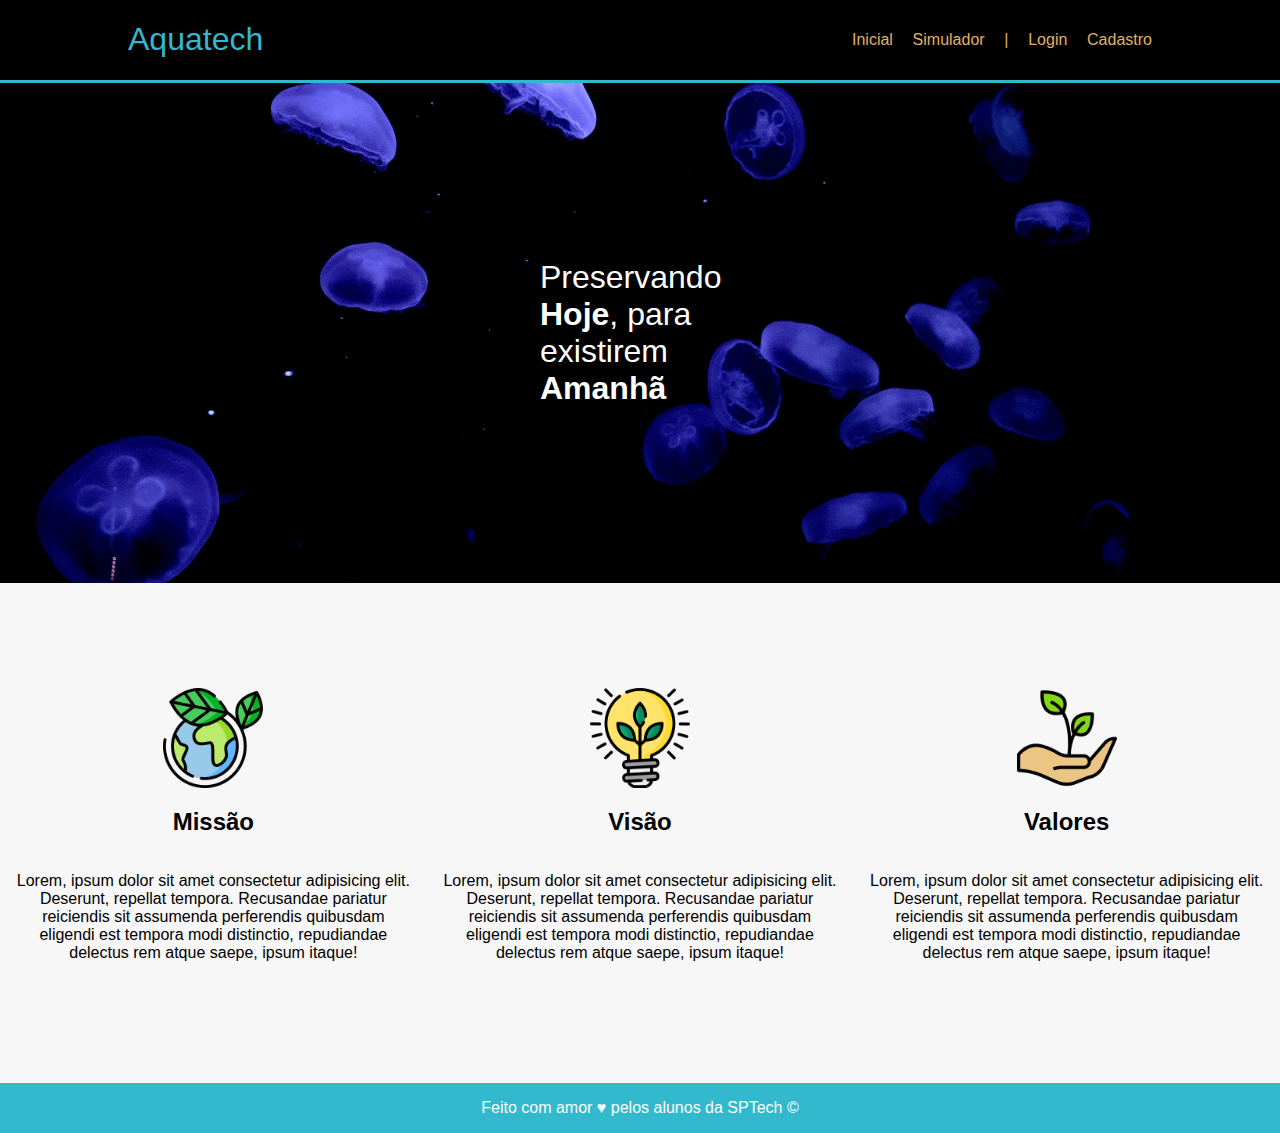
<file: index.html>
<!DOCTYPE html>
<html lang="en">

<head>
    <meta charset="UTF-8">
    <meta name="viewport" content="width=device-width, initial-scale=1.0">
    <title>Aquatech</title>
    <link rel="stylesheet" href="style.css">
</head>

<body>

    <!-- Header -->

    <div class="header">
        <div class="container">
            <h1 class="titulo"> Aquatech </h1>
            <ul class="navbar">
                <li> Inicial </li>
                <li> Simulador </li>
                <li> | </li>
                <li> Login </li>

                <a href="cadastro.html">
                    <li> Cadastro </li>
                </a>

                
            </ul>
        </div>
    </div>


    <!-- BANNER -->

    <div class="banner">
        <div class="container">
            <p> Preservando <b>Hoje</b>, para existirem <b>Amanhã</b></p>
        </div>
    </div>
</body>



<!-- Social -->

<div class="social">
    <div class="container">
        <div class="box">
            <img src="Assets/imagens/planet-earth_color.png" alt="">
            <h2>Missão</h2>
            <p>Lorem, ipsum dolor sit amet consectetur adipisicing elit. Deserunt, repellat tempora. Recusandae pariatur reiciendis sit assumenda perferendis quibusdam eligendi est tempora modi distinctio, repudiandae delectus rem atque saepe, ipsum itaque!</p>
        </div>
        <div class="box">
            <img src="Assets/imagens/lightbulb_color.png" alt="">
            <h2>Visão</h2>
            <p>Lorem, ipsum dolor sit amet consectetur adipisicing elit. Deserunt, repellat tempora. Recusandae pariatur reiciendis sit assumenda perferendis quibusdam eligendi est tempora modi distinctio, repudiandae delectus rem atque saepe, ipsum itaque!</p>
        </div>
        <div class="box">
            <img src="Assets/imagens/growth_color.png" alt="">
            <h2>Valores</h2>
            <p>Lorem, ipsum dolor sit amet consectetur adipisicing elit. Deserunt, repellat tempora. Recusandae pariatur reiciendis sit assumenda perferendis quibusdam eligendi est tempora modi distinctio, repudiandae delectus rem atque saepe, ipsum itaque!</p>
        </div>
    </div>


</div>
<!-- Footer -->
<div class="footer">
    <div class="container">
        <p>
            Feito com amor &hearts; pelos alunos da SPTech &copy;
        </p>
    </div>
</div>

</html>
</file>
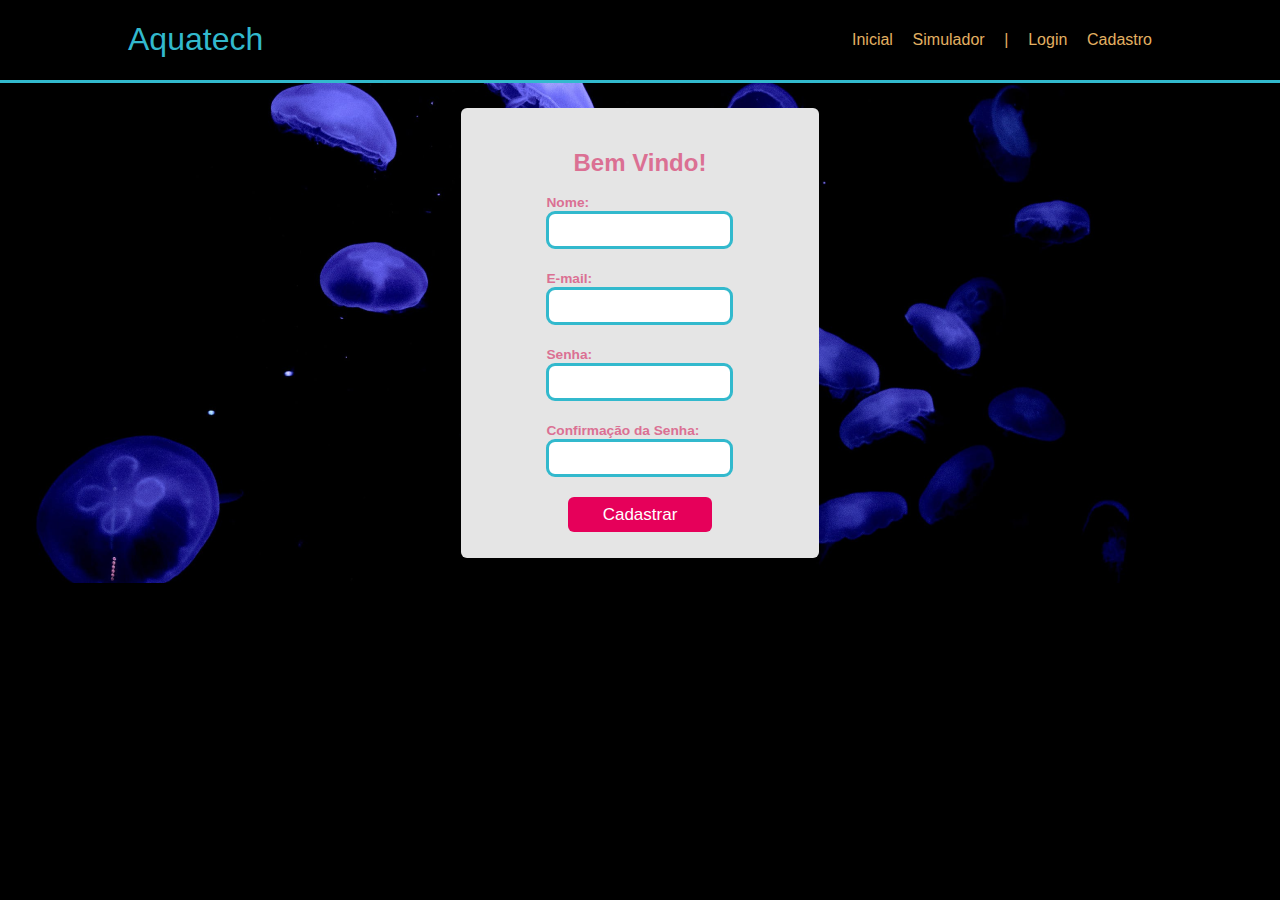
<file: cadastro.html>
<!DOCTYPE html>
<html lang="en">

<head>
    <meta charset="UTF-8">
    <meta name="viewport" content="width=device-width, initial-scale=1.0">
    <title>Cadastro</title>
    <link rel="stylesheet" href="style.css">
</head>

<body>
    <div class="header">
        <div class="container">
            <h1 class="titulo"> Aquatech </h1>
            <ul class="navbar">
                <li> Inicial </li>
                <li> Simulador </li>
                <li> | </li>
                <li> Login </li>

                <a href="cadastro.html">
                    <li> Cadastro </li>
                </a>


            </ul>
        </div>
    </div>

    <div class="banner">
        <div class="container">
            <div class="cadastro">
                <h1 class="titulo_cadastro">Bem Vindo!</h1>

                <div>
                    <span>Nome:</span><br><input type="text">
                </div>

                <div>
                    <span>E-mail:</span><br><input type="text">
                </div>

                <div>
                    <span>Senha:</span><br><input type="password">
                </div>

                <div>
                    <span>Confirmação da Senha:</span><br><input type="password">
                </div>

                <button>Cadastrar</button>
            </div>
        </div>
    </div>
</body>
</body>

</html>
</file>
<file: style.css>
body {
    margin: 0;
    padding: 0;
    font-family: Verdana, Geneva, Tahoma, sans-serif;
    background-color: black;
}

.titulo {
    color: #32b9cd;
    width: fit-content;
    font-weight: 500;
}

.navbar {
    width: 300px;
    color: #e3b062;
    list-style: none;
    display: flex;
    justify-content: space-between;
    align-items: center;
}

.navbar a {
    color: #e3b062;
    text-decoration: none;

}

.navbar a:hover {
    color: #32b9cd;
}

.header {
    border-bottom: 3px solid #32b9cd;
}

.container {
    width: 80%;
    margin: auto;
    display: flex;

}

.header .container {
    justify-content: space-between;
}

/* BANNER */

.banner {
    background-image: url("./Assets/imagens/bg-jelly-fish-para_outras_pags.png");
    height: 500px;
    color: white;
}

.banner .container {
    justify-content: center;
    align-items: center;
    height: 100%;
}

.banner .container p {
    font-size: 32px;
    width: 200px;
}

/* SOCIAL */

.social {
    background-color: #f7f7f7;
    height: 500px;
}

.social .container {
    align-items: center;
    width: 100%;
    height: 100%;
    justify-content: space-around;

}

.social .container .box {
    display: flex;
    flex-direction: column;
    align-items: center;
    text-align: center;
}

.social .container .box img {
    width: 100px;
}

.social .container .box p {
    width: 400px;
}

/* FOOTER */

.footer {
    background-color: #32b9cd;
    color: white;
}

.footer .container {
    justify-content: center;
    align-items: center;
}



/* CADASTRO */

.cadastro {
    width: 35%;
    color: black;
    display: flex;
    flex-direction: column;
    justify-content: center;
    align-items: center;
    border-radius: 6px;
    height: 90%;
    background-color: #E5E5E5;
}

.titulo_cadastro {
    font-size: 24px;
    color: #DB7093;
}

input {
    text-align: center;
    border: solid 3px #32b9cd;
    border-radius: 9px;
    height: 30px;
    margin-bottom: 20px;
}

button {
    width: 40%;
    height: 35px;
    font-size: 17px;
    background-color: #E6005A;
    border-radius: 6px;
    color: white;
    border: none;
}

span {
    font-size: 13.7px;
    color: #DB7093;
    font-weight: 700;

}
</file>
